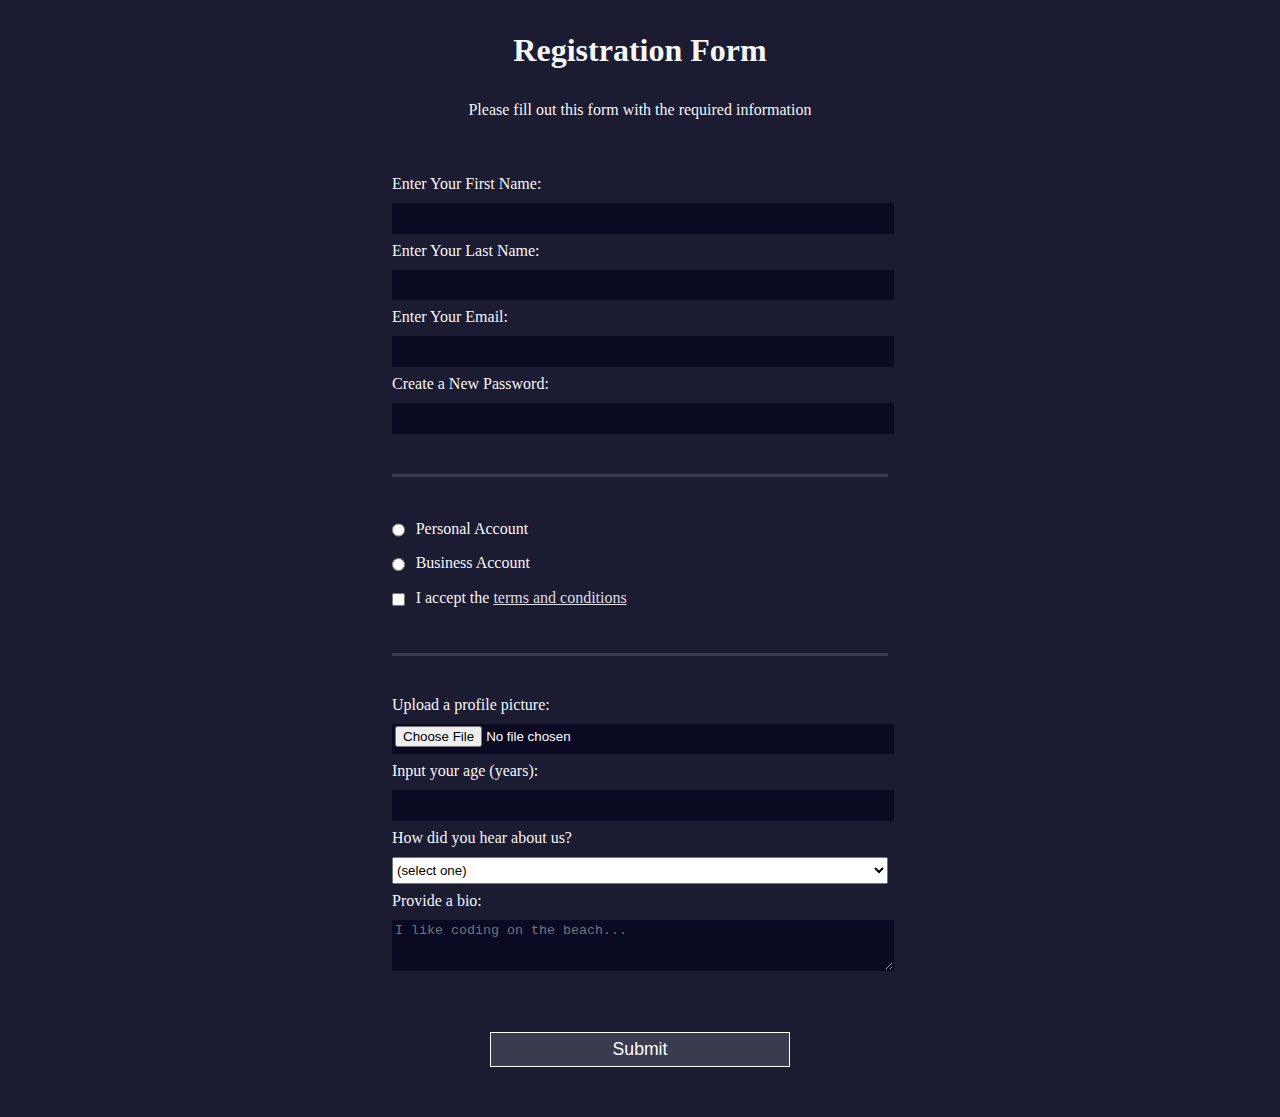
<file: freeCodeCamp/ApplicationForm/index.html>
<!DOCTYPE html>
<html lang="en">
  <head>
    <meta charset="UTF-8">
    <title>Registration Form</title>
    <link rel="stylesheet" href="styles.css" />
  </head>
  <body>
    <h1>Registration Form</h1>
    <p>Please fill out this form with the required information</p>
    <form method="post" action='https://register-demo.freecodecamp.org'>
      <fieldset>
        <label for="first-name">Enter Your First Name: <input id="first-name" name="first-name" type="text" required /></label>
        <label for="last-name">Enter Your Last Name: <input id="last-name" name="last-name" type="text" required /></label>
        <label for="email">Enter Your Email: <input id="email" name="email" type="email" required /></label>
        <label for="new-password">Create a New Password: <input id="new-password" name="new-password" type="password" pattern="[a-z0-5]{8,}" required /></label>
      </fieldset>
      <fieldset>
        <label for="personal-account"><input id="personal-account" type="radio" name="account-type" class="inline" /> Personal Account</label>
        <label for="business-account"><input id="business-account" type="radio" name="account-type" class="inline" /> Business Account</label>
        <label for="terms-and-conditions">
          <input id="terms-and-conditions" type="checkbox" required name="terms-and-conditions" class="inline" /> I accept the <a href="https://www.freecodecamp.org/news/terms-of-service/">terms and conditions</a>
        </label>
      </fieldset>
      <fieldset>
        <label for="profile-picture">Upload a profile picture: <input id="profile-picture" type="file" name="file" /></label>
        <label for="age">Input your age (years): <input id="age" type="number" name="age" min="13" max="120" /></label>
        <label for="referrer">How did you hear about us?
          <select id="referrer" name="referrer">
            <option value="">(select one)</option>
            <option value="1">freeCodeCamp News</option>
            <option value="2">freeCodeCamp YouTube Channel</option>
            <option value="3">freeCodeCamp Forum</option>
            <option value="4">Other</option>
          </select>
        </label>
        <label for="bio">Provide a bio:
          <textarea id="bio" name="bio" rows="3" cols="30" placeholder="I like coding on the beach..."></textarea>
        </label>
      </fieldset>
      <input type="submit" value="Submit" />
    </form>
  </body>
</html>
</file>
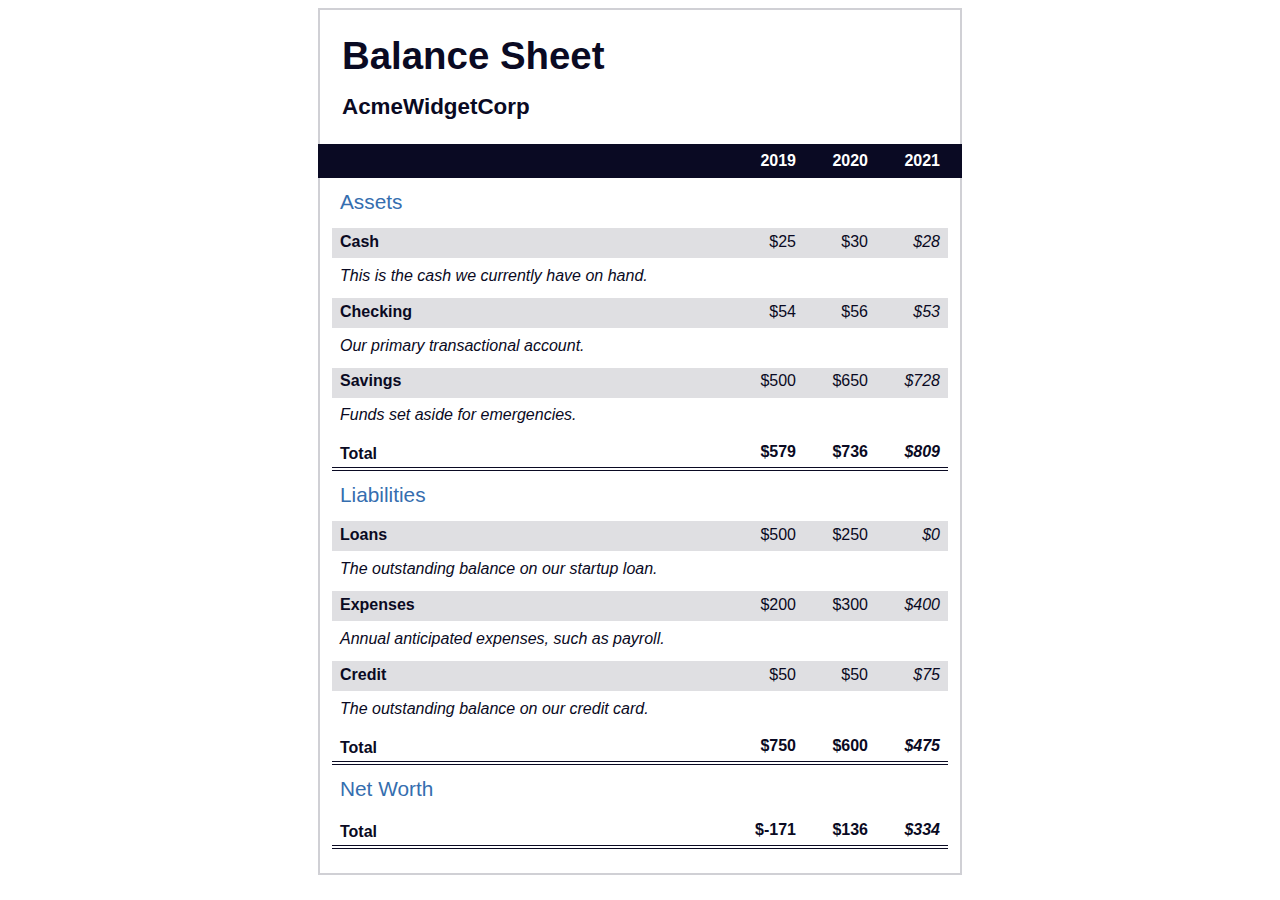
<file: freeCodeCamp/BalanceSheet/index.html>
<!DOCTYPE html>
<html lang="en">
  <head>
    <meta charset="UTF-8">
    <meta name="viewport" content="width=device-width, initial-scale=1.0">
    <title>Balance Sheet</title>
    <link rel="stylesheet" href="./styles.css">
  </head>
  <body>
    <main>
      <section>
        <h1>
          <span class="flex">
            <span>AcmeWidgetCorp</span>
            <span>Balance Sheet</span>
          </span>
        </h1>
        <div id="years" aria-hidden="true">
          <span class="year">2019</span>
          <span class="year">2020</span>
          <span class="year">2021</span>
        </div>
        <div class="table-wrap">
          <table>
            <caption>Assets</caption>
            <thead>
              <tr>
                <td></td>
                <th><span class="sr-only year">2019</span></th>
                <th><span class="sr-only year">2020</span></th>
                <th class="current"><span class="sr-only year">2021</span></th>
              </tr>
            </thead>
            <tbody>
              <tr class="data">
                <th>Cash <span class="description">This is the cash we currently have on hand.</span></th>
                <td>$25</td>
                <td>$30</td>
                <td class="current">$28</td>
              </tr>
              <tr class="data">
                <th>Checking <span class="description">Our primary transactional account.</span></th>
                <td>$54</td>
                <td>$56</td>
                <td class="current">$53</td>
              </tr>
              <tr class="data">
                <th>Savings <span class="description">Funds set aside for emergencies.</span></th>
                <td>$500</td>
                <td>$650</td>
                <td class="current">$728</td>
              </tr>
              <tr class="total">
                <th>Total <span class="sr-only">Assets</span></th>
                <td>$579</td>
                <td>$736</td>
                <td class="current">$809</td>
              </tr>
            </tbody>
          </table>
          <table>
            <caption>Liabilities</caption>
            <thead>
              <tr>
              <td></td>
              <th><span class="sr-only">2019</span></th>
              <th><span class="sr-only">2020</span></th>
              <th><span class="sr-only">2021</span></th>
              </tr>
            </thead>
            <tbody>
              <tr class="data">
                <th>Loans <span class="description">The outstanding balance on our startup loan.</span></th>
                <td>$500</td>
                <td>$250</td>
                <td class="current">$0</td>
              </tr>
              <tr class="data">
                <th>Expenses <span class="description">Annual anticipated expenses, such as payroll.</span></th>
                <td>$200</td>
                <td>$300</td>
                <td class="current">$400</td>
              </tr>
              <tr class="data">
                <th>Credit <span class="description">The outstanding balance on our credit card.</span></th>
                <td>$50</td>
                <td>$50</td>
                <td class="current">$75</td>
              </tr>
              <tr class="total">
                <th>Total <span class="sr-only">Liabilities</span></th>
                <td>$750</td>
                <td>$600</td>
                <td class="current">$475</td>
              </tr>
            </tbody>
          </table>
          <table>
            <caption>Net Worth</caption>
            <thead>
              <tr>
              <td></td>
              <th><span class="sr-only">2019</span></th>
              <th><span class="sr-only">2020</span></th>
              <th><span class="sr-only">2021</span></th>
              </tr>
            </thead>
            <tbody>
              <tr class="total">
                <th>Total <span class="sr-only">Net Worth</span></th>
                <td>$-171</td>
                <td>$136</td>
                <td class="current">$334</td>
              </tr>
            </tbody>
          </table>
        </div>
      </section>
    </main>
  </body>
</html>
</file>
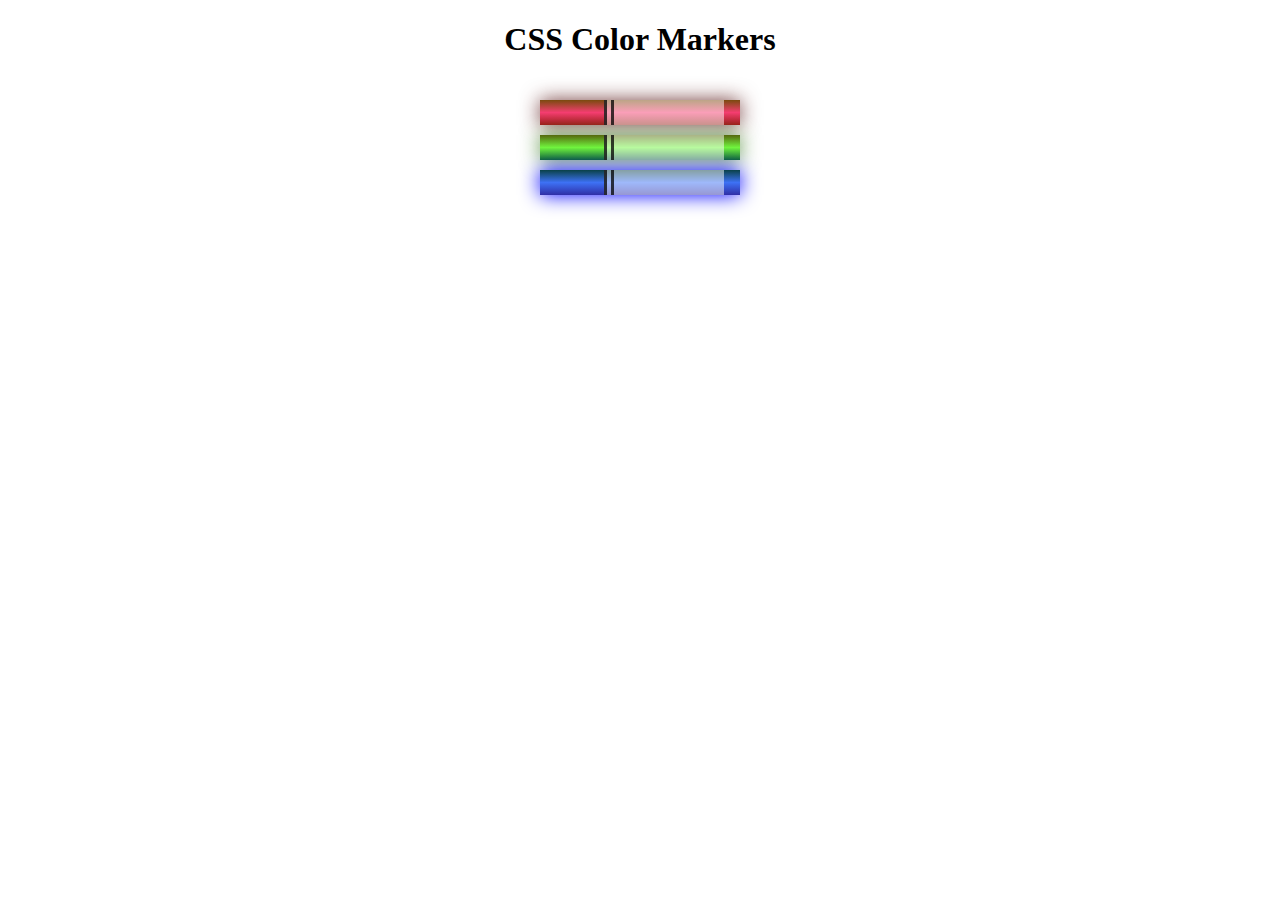
<file: freeCodeCamp/Colored Markers/index.html>
<!DOCTYPE html>
<html lang="en">
  <head>
    <meta charset="utf-8">
    <meta name="viewport" content="width=device-width, initial-scale=1.0">
    <title>Colored Markers</title>
    <link rel="stylesheet" href="styles.css">
  </head>
  <body>
    <h1>CSS Color Markers</h1>
    <div class="container">
      <div class="marker red">
        <div class="cap"></div>
        <div class="sleeve"></div>
      </div>
      <div class="marker green">
        <div class="cap"></div>
        <div class="sleeve"></div>
      </div>
      <div class="marker blue">
        <div class="cap"></div>
        <div class="sleeve"></div>
      </div>
    </div>
  </body>
</html>
</file>
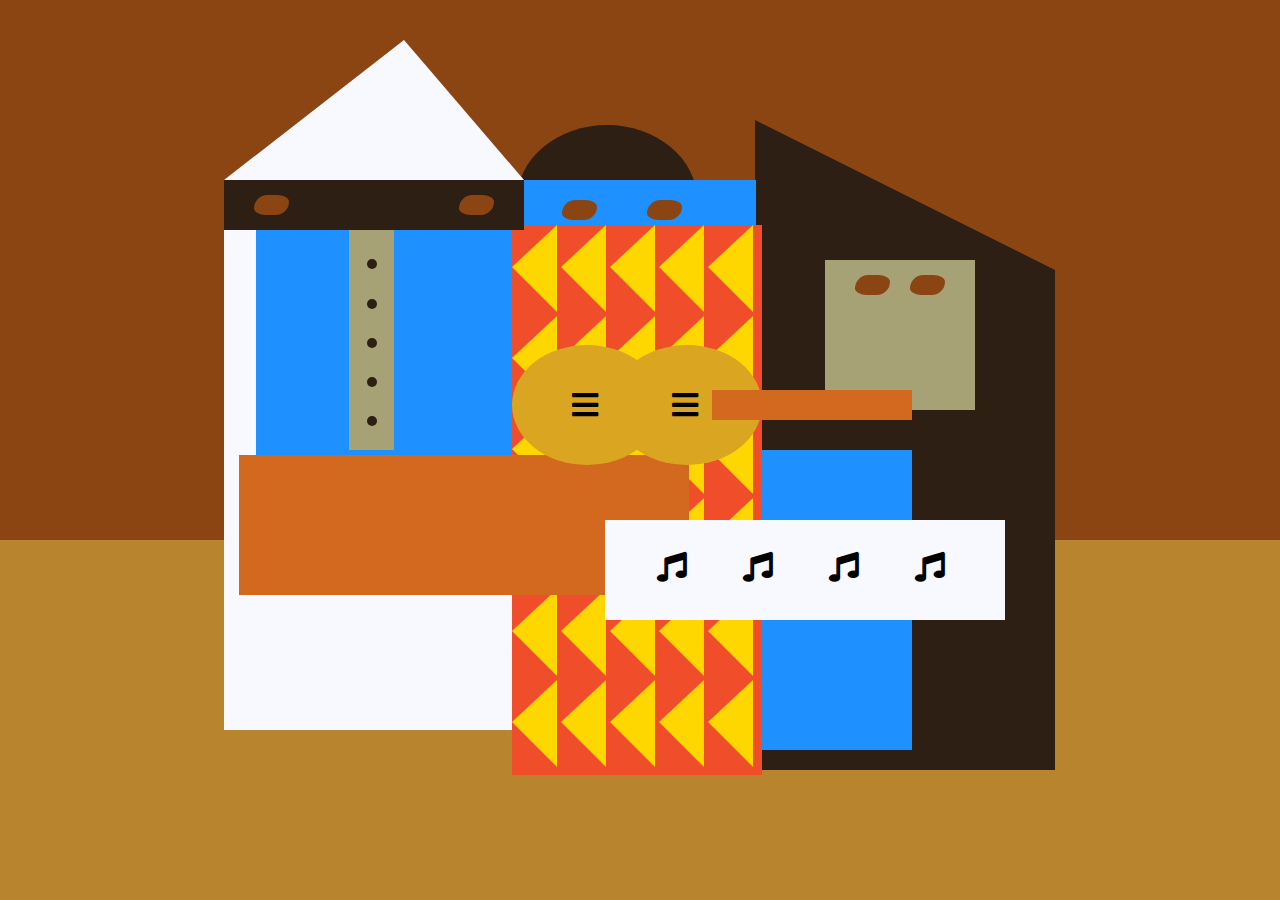
<file: freeCodeCamp/PicassoPainting/index.html>
<!DOCTYPE html>
<html lang="en">
  <head>
    <meta charset="utf-8">
    <title>Picasso Painting</title>
    <link rel="stylesheet" href="./styles.css" />
    <link rel="stylesheet" href="https://use.fontawesome.com/releases/v5.8.2/css/all.css">
  </head>
  <body>
    <div id="back-wall"></div>
    <div class="characters">
      <div id="offwhite-character">
        <div id="white-hat"></div>
        <div id="black-mask">
          <div class="eyes left"></div>
          <div class="eyes right"></div>
        </div>
        <div id="gray-instrument">
          <div class="black-dot"></div>
          <div class="black-dot"></div>
          <div class="black-dot"></div>
          <div class="black-dot"></div>
          <div class="black-dot"></div>
        </div>
        <div id="tan-table"></div>
      </div>
      <div id="black-character">
        <div id="black-hat"></div>
        <div id="gray-mask">
          <div class="eyes left"></div>
          <div class="eyes right"></div>
        </div>
        <div id="white-paper">
          <i class="fas fa-music"></i>
          <i class="fas fa-music"></i>
          <i class="fas fa-music"></i>
          <i class="fas fa-music"></i>
        </div>
      </div>
      <div class="blue" id="blue-left"></div>
      <div class="blue" id="blue-right"></div>
      <div id="orange-character">
        <div id="black-round-hat"></div>
        <div id="eyes-div">
          <div class="eyes left"></div>
          <div class="eyes right"></div>
        </div>
        <div id="triangles">
          <div class="triangle"></div>
          <div class="triangle"></div>
          <div class="triangle"></div>
          <div class="triangle"></div>
          <div class="triangle"></div>
          <div class="triangle"></div>
          <div class="triangle"></div>
          <div class="triangle"></div>
          <div class="triangle"></div>
          <div class="triangle"></div>
          <div class="triangle"></div>
          <div class="triangle"></div>
          <div class="triangle"></div>
          <div class="triangle"></div>
          <div class="triangle"></div>
          <div class="triangle"></div>
          <div class="triangle"></div>
          <div class="triangle"></div>
          <div class="triangle"></div>
          <div class="triangle"></div>
          <div class="triangle"></div>
          <div class="triangle"></div>
          <div class="triangle"></div>
          <div class="triangle"></div>
          <div class="triangle"></div>
          <div class="triangle"></div>
          <div class="triangle"></div>
          <div class="triangle"></div>
          <div class="triangle"></div>
          <div class="triangle"></div>
        </div>
        <div id="guitar">
          <div class="guitar" id="guitar-left">
            <i class="fas fa-bars"></i>
          </div>
          <div class="guitar" id="guitar-right">
            <i class="fas fa-bars"></i>
          </div>
          <div id="guitar-neck"></div>
        </div>
      </div>
    </div>
  </body>
</html>
</file>
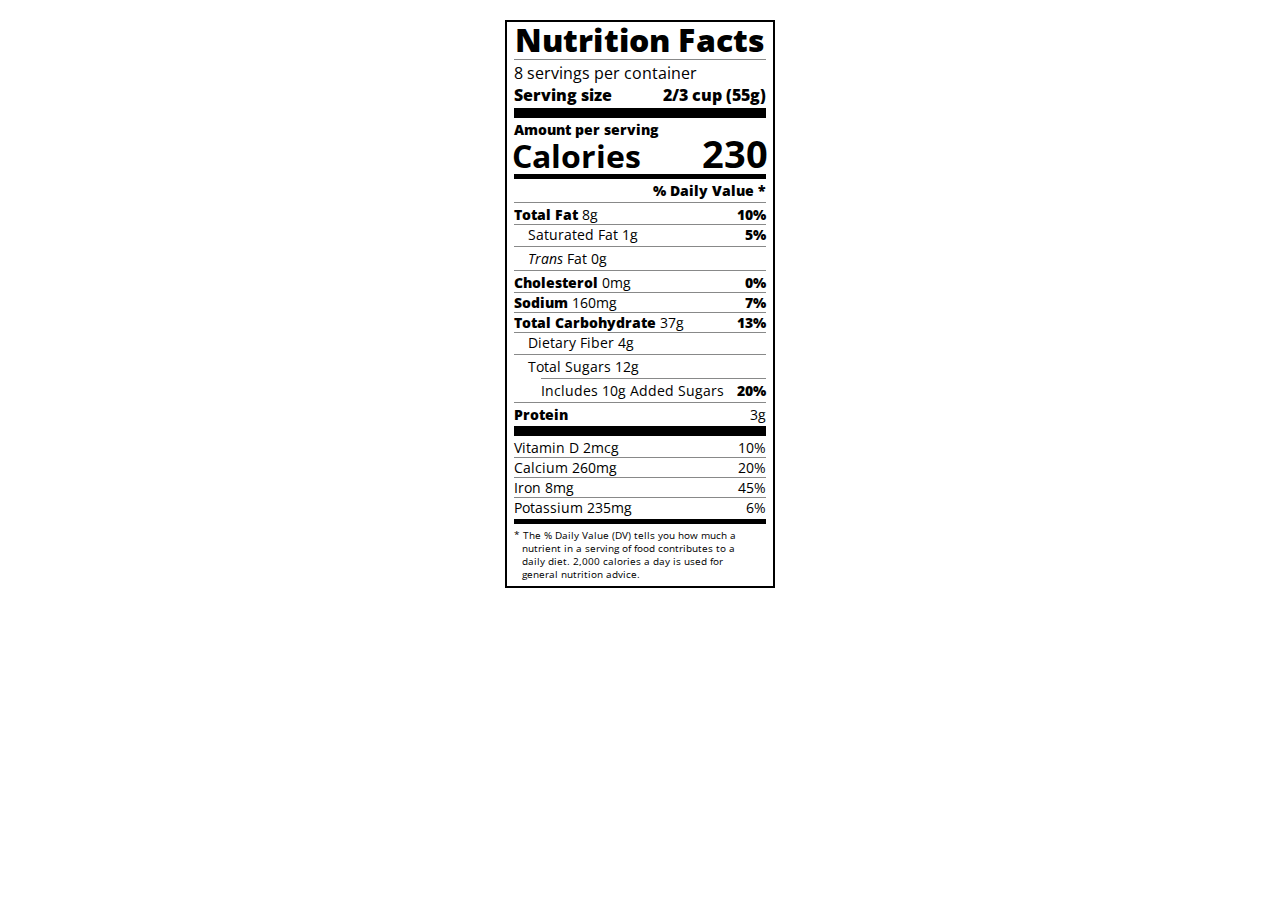
<file: freeCodeCamp/Typography/index.html>
<!DOCTYPE html>
<html lang="en">

<head>
  <meta charset="UTF-8">
  <title>Nutrition Label</title>
  <link href="https://fonts.googleapis.com/css?family=Open+Sans:400,700,800" rel="stylesheet">
  <link href="./styles.css" rel="stylesheet">
</head>

<body>
  <div class="label">
    <header>
      <h1 class="bold">Nutrition Facts</h1>
      <div class="divider"></div>
      <p>8 servings per container</p>
      <p class="bold">Serving size <span>2/3 cup (55g)</span></p>
    </header>
    <div class="divider large"></div>
    <div class="calories-info">
      <div class="left-container">
        <h2 class="bold small-text">Amount per serving</h2>
        <p>Calories</p>
      </div>
      <span>230</span>
    </div>
    <div class="divider medium"></div>
    <div class="daily-value small-text">
      <p class="bold right no-divider">% Daily Value *</p>
      <div class="divider"></div>
      <p><span><span class="bold">Total Fat</span> 8g</span> <span class="bold">10%</span></p>
      <p class="indent no-divider">Saturated Fat 1g <span class="bold">5%</span></p>
      <div class="divider"></div>
      <p class="indent no-divider"><span><i>Trans</i> Fat 0g</span></p>
      <div class="divider"></div>
      <p><span><span class="bold">Cholesterol</span> 0mg</span> <span class="bold">0%</span></p>
      <p><span><span class="bold">Sodium</span> 160mg</span> <span class="bold">7%</span></p>
      <p><span><span class="bold">Total Carbohydrate</span> 37g</span> <span class="bold">13%</span></p>
      <p class="indent no-divider">Dietary Fiber 4g</p>
      <div class="divider"></div>
      <p class="indent no-divider">Total Sugars 12g</p>
      <div class="divider double-indent"></div>
      <p class="double-indent no-divider">Includes 10g Added Sugars <span class="bold">20%</span>
      <div class="divider"></div>
      <p class="no-divider"><span class="bold">Protein</span> 3g</p>
      <div class="divider large"></div>
      <p>Vitamin D 2mcg <span>10%</span></p>
      <p>Calcium 260mg <span>20%</span></p>
      <p>Iron 8mg <span>45%</span></p>
      <p class="no-divider">Potassium 235mg <span>6%</span></p>
    </div>
    <div class="divider medium"></div>
    <p class="note">* The % Daily Value (DV) tells you how much a nutrient in a serving of food contributes to a daily
      diet. 2,000 calories a day is used for general nutrition advice.</p>
  </div>
</body>
</html>
</file>
<file: freeCodeCamp/ApplicationForm/styles.css>
body {
  width: 100%;
  height: 100vh;
  margin: 0;
  background-color: #1b1b32;
  color: #f5f6f7;
  font-family: Tahoma;
  font-size: 16px;
}

h1, p {
  margin: 1em auto;
  text-align: center;
}

form {
  width: 60vw;
  max-width: 500px;
  min-width: 300px;
  margin: 0 auto;
  padding-bottom: 2em;
}

fieldset {
  border: none;
  padding: 2rem 0;
  border-bottom: 3px solid #3b3b4f;
}

fieldset:last-of-type {
  border-bottom: none;
}

label {
  display: block;
  margin: 0.5rem 0;
}

input,
textarea,
select {
  margin: 10px 0 0 0;
  width: 100%;
  min-height: 2em;
}

input, textarea {
  background-color: #0a0a23;
  border: 1px solid #0a0a23;
  color: #ffffff;
}

.inline {
  width: unset;
  margin: 0 0.5em 0 0;
  vertical-align: middle;
}

input[type="submit"] {
  display: block;
  width: 60%;
  margin: 1em auto;
  height: 2em;
  font-size: 1.1rem;
  background-color: #3b3b4f;
  border-color: white;
  min-width: 300px;
}

input[type="file"] {
  padding: 1px 2px;
}

a{
  color: #dfdfe2;
}
</file>
<file: freeCodeCamp/BalanceSheet/styles.css>
span[class~="sr-only"] {
    border: 0 !important;
    clip: rect(1px, 1px, 1px, 1px) !important;
    clip-path: inset(50%) !important;
    height: 1px !important;
    width: 1px !important;
    position: absolute !important;
    overflow: hidden !important;
    white-space: nowrap !important;
    padding: 0 !important;
    margin: -1px !important;
  }
  
  html {
    box-sizing: border-box;
  }
  
  body {
    font-family: sans-serif;
    color: #0a0a23;
  }
  
  h1 {
    max-width: 37.25rem;
    margin: 0 auto;
    padding: 1.5rem 1.25rem;
  }
  
  h1 .flex {
    display: flex;
    flex-direction: column-reverse;
    gap: 1rem;
  }
  
  h1 .flex span:first-of-type {
    font-size: 0.7em;
  }
  
  h1 .flex span:last-of-type {
    font-size: 1.2em;
  }
  
  section {
    max-width: 40rem;
    margin: 0 auto;
    border: 2px solid #d0d0d5;
  }
  
  #years {
    display: flex;
    justify-content: flex-end;
    position: sticky;
    z-index: 999;
    top: 0;
    background: #0a0a23;
    color: #fff;
    padding: 0.5rem calc(1.25rem + 2px) 0.5rem 0;
    margin: 0 -2px;
  }
  
  #years span[class] {
    font-weight: bold;
    width: 4.5rem;
    text-align: right;
  }
  
  .table-wrap {
    padding: 0 0.75rem 1.5rem 0.75rem;
  }
  
  table {
    border-collapse: collapse;
    border: 0;
    width: 100%;
    position: relative;
    margin-top: 3rem;
  }
  
  table caption {
    color: #356eaf;
    font-size: 1.3em;
    font-weight: normal;
    position: absolute;
    top: -2.25rem;
    left: 0.5rem;
  }
  
  tbody td {
    width: 100vw;
    min-width: 4rem;
    max-width: 4rem;
  }
  
  tbody th {
    width: calc(100% - 12rem);
  }
  
  tr[class="total"] {
    border-bottom: 4px double #0a0a23;
    font-weight: bold;
  }
  
  tr[class="total"] th {
    text-align: left;
    padding: 0.5rem 0 0.25rem 0.5rem;
  }
  
  tr.total td {
    text-align: right;
    padding: 0 0.25rem;
  }
  
  tr.total td:nth-of-type(3) {
    padding-right: 0.5rem;
  }
  
  tr.total:hover {
    background-color: #99c9ff;
  }
  
  td.current {
    font-style: italic;
  }
  
  tr.data {
    background-image: linear-gradient(to bottom, #dfdfe2 1.845rem, white 1.845rem);
  }
  
  tr.data th {
    text-align: left;
    padding-top: 0.3rem;
    padding-left: 0.5rem;
  }
  
  tr.data th .description {
    display: block;
    font-weight: normal;
    font-style: italic;
    padding: 1rem 0 0.75rem;
    margin-right: -13.5rem;
  }
  
  tr.data td {
    vertical-align: top;
    padding: 0.3rem 0.25rem 0;
    text-align: right;
  }
  
  tr.data td:last-of-type{
    padding-right: 0.5rem;
  }
</file>
<file: freeCodeCamp/Colored Markers/styles.css>
h1 {
    text-align: center;
  }
  
  .container {
    background-color: rgb(255, 255, 255);
    padding: 10px 0;
  }
  
  .marker {
    width: 200px;
    height: 25px;
    margin: 10px auto;
  }
  
  .cap {
    width: 60px;
    height: 25px;
  }
  
  .sleeve {
    width: 110px;
    height: 25px;
    background-color: rgba(255, 255, 255, 0.5);
    border-left: 10px double rgba(0, 0, 0, 0.75);
  }
  
  .cap, .sleeve {
    display: inline-block;
  }
  
  .red {
    background: linear-gradient(rgb(122, 74, 14), rgb(245, 62, 113), rgb(162, 27, 27));
    box-shadow: 0 0 20px 0 rgba(83, 14, 14, 0.8);
  }
  
  .green {
    background: linear-gradient(#55680D, #71F53E, #116C31);
    box-shadow: 0 0 20px 0 #3B7E20CC;
  }
  
  .blue {
    background: linear-gradient(hsl(186, 76%, 16%), hsl(223, 90%, 60%), hsl(240, 56%, 42%));
    box-shadow: 0 0 20px 0 blue;
  }
</file>
<file: freeCodeCamp/PicassoPainting/styles.css>
body {
    background-color: rgb(184, 132, 46);
  }
  
  #back-wall {
    background-color: #8B4513;
    width: 100%;
    height: 60%;
    position: absolute;
    top: 0;
    left: 0;
    z-index: -1;
  }
  
  #offwhite-character {
    width: 300px;
    height: 550px;
    background-color: GhostWhite;
    position: absolute;
    top: 20%;
    left: 17.5%;
  }
  
  #white-hat {
    width: 0;
    height: 0;
    border-style: solid;
    border-width: 0 120px 140px 180px;
    border-top-color: transparent;
    border-right-color: transparent;
    border-bottom-color: GhostWhite;
    border-left-color: transparent;
    position: absolute;
    top: -140px;
    left: 0;
  }
  
  #black-mask {
    width: 100%;
    height: 50px;
    background-color: rgb(45, 31, 19);
    position: absolute;
    top: 0;
    left: 0;
    z-index: 1;
  }
  
  #gray-instrument {
    width: 15%;
    height: 40%;
    background-color: rgb(167, 162, 117);
    position: absolute;
    top: 50px;
    left: 125px;
    z-index: 1;
  }
  
  .black-dot {
    width: 10px;
    height: 10px;
    background-color: rgb(45, 31, 19);
    border-radius: 50%;
    display: block;
    margin: auto;
    margin-top: 65%;
  }
  
  #tan-table {
    width: 450px;
    height: 140px;
    background-color: #D2691E;
    position: absolute;
    top: 275px;
    left: 15px;
    z-index: 1;
  }
  
  #black-character {
    width: 300px;
    height: 500px;
    background-color: rgb(45, 31, 19);
    position: absolute;
    top: 30%;
    left: 59%;
  }
  
  #black-hat {
    width: 0;
    height: 0;
    border-style: solid;
    border-width: 150px 0 0 300px;
    border-top-color: transparent;
    border-right-color: transparent;
    border-bottom-color: transparent;
    border-left-color: rgb(45, 31, 19);
    position: absolute;
    top: -150px;
    left: 0;
  }
  
  #gray-mask {
    width: 150px;
    height: 150px;
    background-color: rgb(167, 162, 117);
    position: absolute;
    top: -10px;
    left: 70px;
  }
  
  #white-paper {
    width: 400px;
    height: 100px;
    background-color: GhostWhite;
    position: absolute;
    top: 250px;
    left: -150px;
    z-index: 1;
  }
  
  .fa-music {
    display: inline-block;
    margin-top: 8%;
    margin-left: 13%;
  }
  
  .blue {
    background-color: #1E90FF;
  }
  
  #blue-left {
    width: 500px;
    height: 300px;
    position: absolute;
    top: 20%;
    left: 20%;
  }
  
  #blue-right {
    width: 400px;
    height: 300px;
    position: absolute;
    top: 50%;
    left: 40%;
  }
  
  #orange-character {
    width: 250px;
    height: 550px;
    background-color: rgb(240, 78, 42);
    position: absolute;
    top: 25%;
    left: 40%;
  }
  
  #black-round-hat {
    width: 180px;
    height: 150px;
    background-color: rgb(45, 31, 19);
    border-radius: 50%;
    position: absolute;
    top: -100px;
    left: 5px;
    z-index: -1;
  }
  
  #eyes-div {
    width: 180px;
    height: 50px;
    position: absolute;
    top: -40px;
    left: 20px;
    z-index: 3;
  }
  
  #triangles {
    width: 250px;
    height: 550px;
  }
  
  .triangle {
    width: 0;
    height: 0;
    border-style: solid;
    border-width: 42px 45px 45px 0;
    border-top-color: transparent;
    border-right-color: Gold; /* yellow */
    border-bottom-color: transparent;
    border-left-color: transparent;
    display: inline-block;
  }
  
  #guitar {
    width: 100%;
    height: 100px;
    position: absolute;
    top: 120px;
    left: 0px;
    z-index: 3;
  }
  
  .guitar {
    width: 150px;
    height: 120px;
    background-color: Goldenrod;
    border-radius: 50%;
  }
  
  #guitar-left {
    position: absolute;
    left: 0px;
  }
  
  #guitar-right {
    position: absolute;
    left: 100px;
  }
  
  .fa-bars {
    display: block;
    margin-top: 30%;
    margin-left: 40%;
  }
  
  #guitar-neck {
    width: 200px;
    height: 30px;
    background-color: #D2691E;
    position: absolute;
    top: 45px;
    left: 200px;
    z-index: 3;
  }
  
  .eyes {
    width: 35px;
    height: 20px;
    background-color: #8B4513;
    border-radius: 20px 50%;
  }
  
  .right {
    position: absolute;
    top: 15px;
    right: 30px;
  }
  
  .left {
    position: absolute;
    top: 15px;
    left: 30px;
  }
  
  .fas{
    font-size: 30px;
  }
</file>
<file: freeCodeCamp/Typography/styles.css>
* {
    box-sizing: border-box;
  }
  
  html {
    font-size: 16px;
  }
  
  body {
    font-family: 'Open Sans', sans-serif;
  }
  
  .label {
    border: 2px solid black;
    width: 270px;
    margin: 20px auto;
    padding: 0 7px;
  }
  
  header h1 {
    text-align: center;
    margin: -4px 0;
    letter-spacing: 0.15px
  }
  
  p {
    margin: 0;
    display: flex;
    justify-content: space-between;
  }
  
  .divider {
    border-bottom: 1px solid #888989;
    margin: 2px 0;
  }
  
  .bold {
    font-weight: 800;
  }
  
  .large {
    height: 10px;
  }
  
  .large, .medium {
    background-color: black;
    border: 0;
  }
  
  .medium {
    height: 5px;
  }
  
  .small-text {
    font-size: 0.85rem;
  }
  
  
  .calories-info {
    display: flex;
    justify-content: space-between;
    align-items: flex-end;
  }
  
  .calories-info h2 {
    margin: 0;
  }
  
  .left-container p {
    margin: -5px -2px;
    font-size: 2em;
    font-weight: 700;
  }
  
  .calories-info span {
    margin: -7px -2px;
    font-size: 2.4em;
    font-weight: 700;
  }
  
  .right {
    justify-content: flex-end;
  }
  
  .indent {
    margin-left: 1em;
  }
  
  .double-indent {
    margin-left: 2em;
  }
  
  .daily-value p:not(.no-divider) {
    border-bottom: 1px solid #888989;
  }
  
  .note {
    font-size: 0.6rem;
    margin: 5px 0;
    padding: 0 8px;
    text-indent: -8px;
  }
</file>
